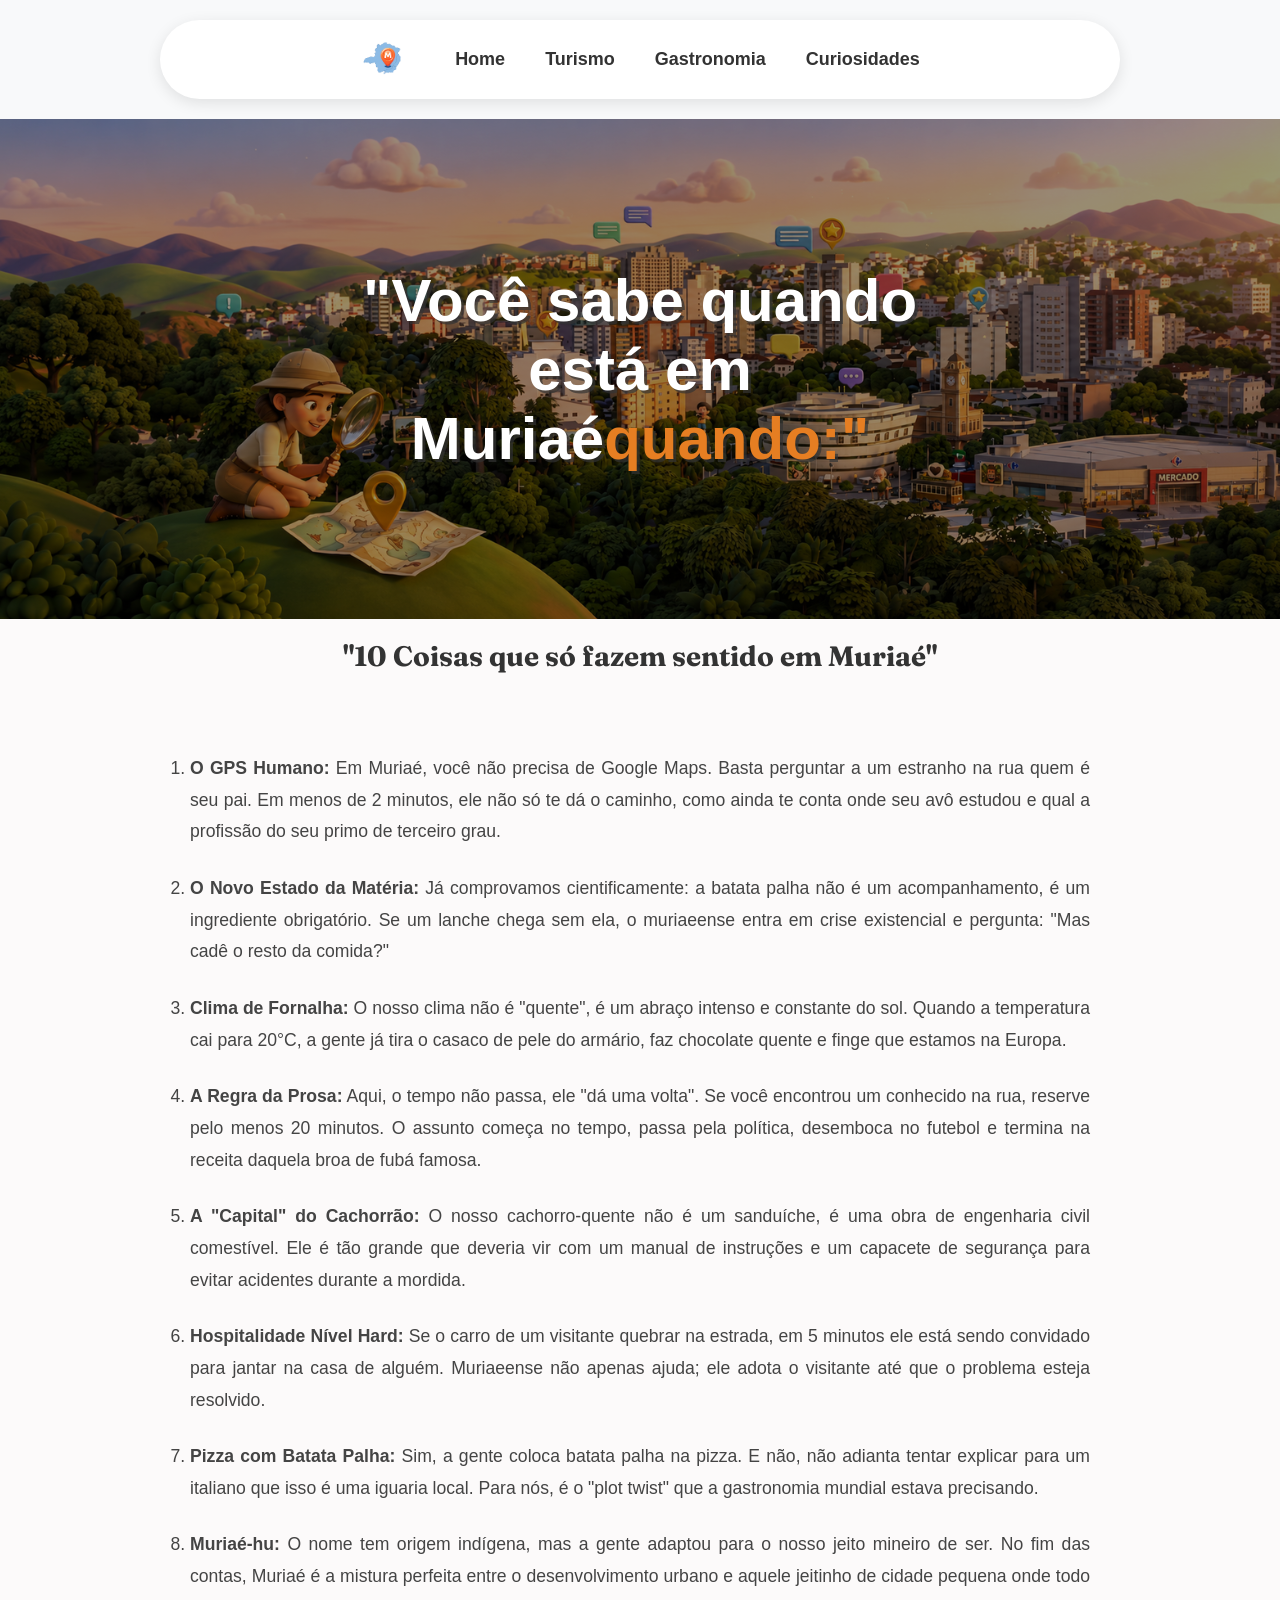
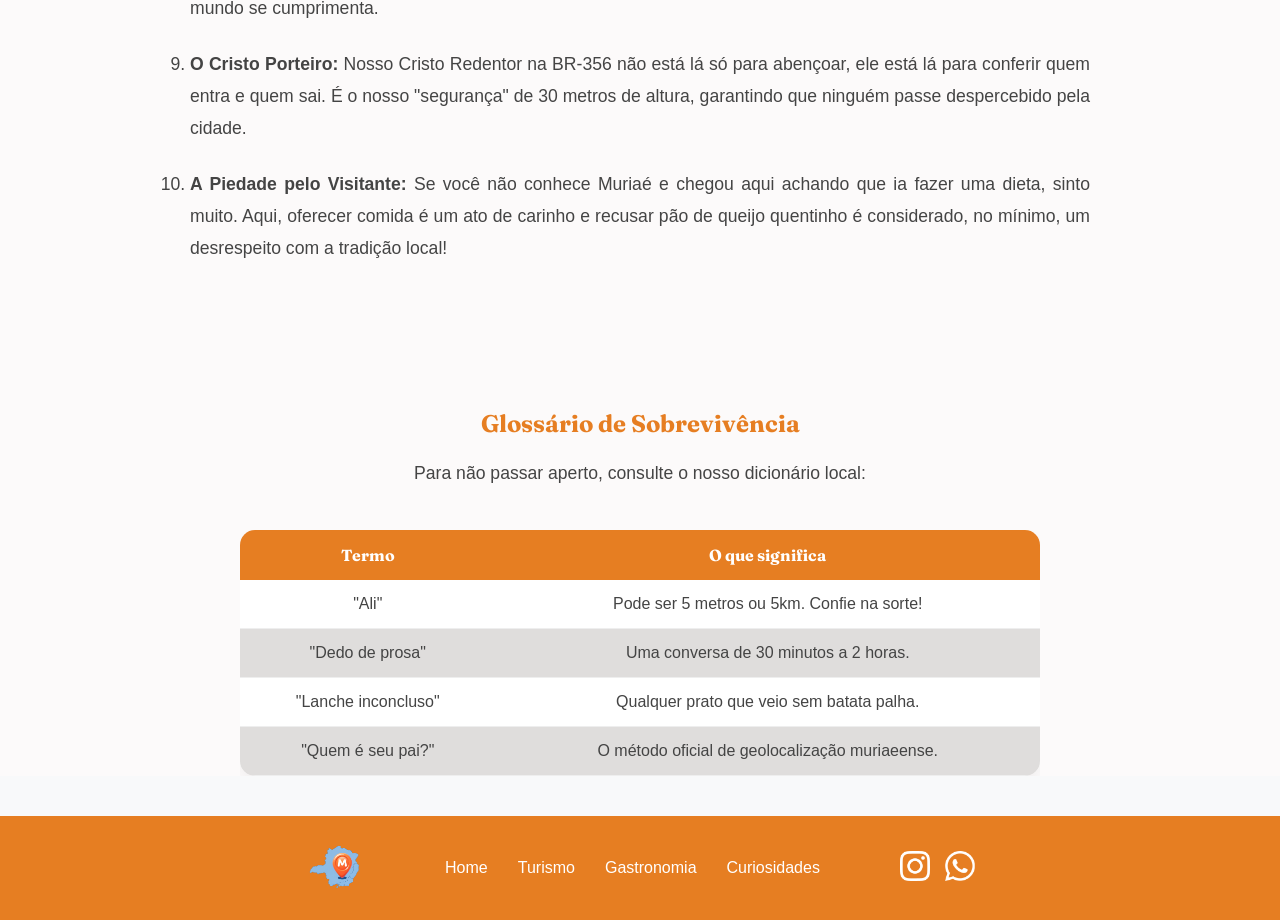
<file: curiosidades.html>
<!DOCTYPE html>
<html lang="pt-br">
<head>
    <meta charset="UTF-8">
    <meta name="viewport" content="width=device-width, initial-scale=1.0">
    <title>Muriaé para iniciantes</title>
    <link rel="icon" type="image/png" href="img/favicon.png">
    <link rel="stylesheet" href="css/style.css">
    <link rel="preconnect" href="https://fonts.googleapis.com">
    <link href="https://fonts.googleapis.com/css2?family=Fraunces:ital,opsz,wght@0,9..144,400;0,9..144,600;1,9..144,500&display=swap" rel="stylesheet">
</head>
<body>

    <header class="navbar-final">
        <div class="logo-final">
            <img src="img/favicon.png" alt="Logo">
        </div>

        <nav>
            <ul>
                <li><a href="index.html">Home</a></li>
                <li><a href="turismo.html">Turismo</a></li>
                <li><a href="gastronomia.html">Gastronomia</a></li>
                <li><a href="curiosidades.html">Curiosidades</a></li>
            </ul>
        </nav>
    </header>

    <main>
        <section class="banner">
            <img src="img/banner-curio.png" alt="Curiosidades">
             <div class="texto-banner">
    <h1>"Você sabe quando está em Muriaé<span>quando:"</span></h1>
    </div>
        </section>
        <section class="slogan">
        <h2 class="frase-destaque">"10 Coisas que só fazem sentido em Muriaé"</h2>
        <ol class="lista">
            <li><strong>O GPS Humano: </strong>Em Muriaé, você não precisa de Google Maps. Basta perguntar a um estranho na rua quem é seu pai. Em menos de 2 minutos, ele não só te dá o caminho, como ainda te conta onde seu avô estudou e qual a profissão do seu primo de terceiro grau.</li>
            <li><strong>O Novo Estado da Matéria: </strong>Já comprovamos cientificamente: a batata palha não é um acompanhamento, é um ingrediente obrigatório. Se um lanche chega sem ela, o muriaeense entra em crise existencial e pergunta: "Mas cadê o resto da comida?"</li>
            <li><strong>Clima de Fornalha:</strong> O nosso clima não é "quente", é um abraço intenso e constante do sol. Quando a temperatura cai para 20°C, a gente já tira o casaco de pele do armário, faz chocolate quente e finge que estamos na Europa.</li>
            <li><strong>A Regra da Prosa:</strong> Aqui, o tempo não passa, ele "dá uma volta". Se você encontrou um conhecido na rua, reserve pelo menos 20 minutos. O assunto começa no tempo, passa pela política, desemboca no futebol e termina na receita daquela broa de fubá famosa.</li>
            <li><strong>A "Capital" do Cachorrão:</strong> O nosso cachorro-quente não é um sanduíche, é uma obra de engenharia civil comestível. Ele é tão grande que deveria vir com um manual de instruções e um capacete de segurança para evitar acidentes durante a mordida.</li>
            <li><strong>Hospitalidade Nível Hard:</strong> Se o carro de um visitante quebrar na estrada, em 5 minutos ele está sendo convidado para jantar na casa de alguém. Muriaeense não apenas ajuda; ele adota o visitante até que o problema esteja resolvido.</li>
            <li><strong>Pizza com Batata Palha:</strong> Sim, a gente coloca batata palha na pizza. E não, não adianta tentar explicar para um italiano que isso é uma iguaria local. Para nós, é o "plot twist" que a gastronomia mundial estava precisando.</li>
            <li><strong>Muriaé-hu:</strong> O nome tem origem indígena, mas a gente adaptou para o nosso jeito mineiro de ser. No fim das contas, Muriaé é a mistura perfeita entre o desenvolvimento urbano e aquele jeitinho de cidade pequena onde todo mundo se cumprimenta.</li>
            <li><strong>O Cristo Porteiro:</strong> Nosso Cristo Redentor na BR-356 não está lá só para abençoar, ele está lá para conferir quem entra e quem sai. É o nosso "segurança" de 30 metros de altura, garantindo que ninguém passe despercebido pela cidade.</li>
            <li><strong>A Piedade pelo Visitante:</strong> Se você não conhece Muriaé e chegou aqui achando que ia fazer uma dieta, sinto muito. Aqui, oferecer comida é um ato de carinho e recusar pão de queijo quentinho é considerado, no mínimo, um desrespeito com a tradição local!</li>
        </ol>
        </section>
        <section class="conteudo-curiosidades">
    <h2 class="titulo-curiosidades">Glossário de Sobrevivência</h2>
    <p>Para não passar aperto, consulte o nosso dicionário local:</p>

    <div class="tabela-container">
        <table>
            <thead>
                <tr>
                    <th>Termo</th>
                    <th>O que significa</th>
                </tr>
            </thead>
            <tbody>
                <tr>
                    <td>"Ali"</td>
                    <td>Pode ser 5 metros ou 5km. Confie na sorte!</td>
                </tr>
                <tr>
                    <td>"Dedo de prosa"</td>
                    <td>Uma conversa de 30 minutos a 2 horas.</td>
                </tr>
                <tr>
                    <td>"Lanche inconcluso"</td>
                    <td>Qualquer prato que veio sem batata palha.</td>
                </tr>
                <tr>
                    <td>"Quem é seu pai?"</td>
                    <td>O método oficial de geolocalização muriaeense.</td>
                </tr>
            </tbody>
        </table>
    </div>
</section>
    </main>
    <footer class="rodape">
        <div class="logo">
            <img src="img/favicon.png" alt="Logo">
        </div>

        <nav class="menu-rodape">
            <a href="index.html">Home</a>
            <a href="turismo.html">Turismo</a>
            <a href="gastronomia.html">Gastronomia</a>
            <a href="curiosidades.html">Curiosidades</a>
        </nav>

        <div class="redes-sociais">
            <a href="#"><img src="img/insta.png" alt="Instagram"></a>
            <a href="#"><img src="img/whats.png" alt="WhatsApp"></a>
        </div>
    </footer>
    
</body>
</html>
</file>
<file: css/style.css>
@import url('https://fonts.googleapis.com/css2?family=Fraunces:ital,opsz,wght@0,9..144,400;0,9..144,600;1,9..144,500&display=swap');

body {
    margin: 0;
    font-family: Arial, sans-serif;
    background-color: #F8F9FA;
}

main{
    background-color: #fcfafa;
}

header {
    display: flex;
    justify-content: space-between; 
    align-items: center;            
    padding: 15px 5%;               
    background-color: #fffffe;
    width: 100%;
}

.logo-container img {
    width: 100px; 
    height: auto;
}

.navbar-final {
    display: flex;
    justify-content: center; 
    align-items: center;
    gap: 50px;              
    margin: 20px auto;      
    max-width: 900px;       
    padding: 15px 30px;
    background-color: #ffffff;
    border-radius: 50px;    
    box-shadow: 0 4px 15px rgba(0,0,0,0.1); 
    position: relative;
    z-index: 1000;          
}

.navbar-final ul {
    list-style: none;
    display: flex;
    gap: 40px;
    margin: 0;
    padding: 0;
}

.navbar-final li {
    font-size: 18px;
}

.navbar-final a {
    text-decoration: none;
    color: #333;
    font-weight: bold;
    transition: 0.3s;
}

.navbar-final a:hover {
    color: #e67e22;
}

.logo-final img {
    width: 45px;
    height: auto;
}

nav li {
    font-size: 18px;
}

nav a {
    text-decoration: none;
    color: #333;
    font-weight: bold;
}

nav a:hover {
    color: #e67e22;
}

.banner {
    position: relative;
    height: 500px;
    overflow: hidden;
}

.banner img {
    width: 100%;
    height: 100%;
    object-fit: cover;
}

.texto-banner {
    position: absolute;
    top: 50%;
    left: 50%;
    transform: translate(-50%, -50%);
    text-align: center;
    color: white;
}

.texto-banner h1 {
    font-size: 60px;
    font-family: 'Trebuchet MS', 'Lucida Sans Unicode', 'Lucida Grande', 'Lucida Sans', Arial, sans-serif;
    color: #fff; 
    text-shadow: 3px 3px #333333af;   
}

h1 span {
    color: #e67e22;
}

.texto-banner h2 {
    font-size: 36px;
    font-family: 'Fraunces', serif;
        
}

.texto-banner h3 {
    font-size: 30px;
    font-family: 'Trebuchet MS', 'Lucida Sans Unicode', 'Lucida Grande', 'Lucida Sans', Arial, sans-serif;
    color: rgb(255, 255, 255);
    
    background-color: #e67e22;
    border-radius: 20px;
}

.slogan {
    text-align: center;
    padding: 20px 20px;
}


.slogan h2 {
    font-size: 28px;
    color: #333;
    max-width: 900px;
    margin: auto;
    font-family: 'Fraunces', serif;
    text-align: inherit;
}

.estilo-botao {
    background-color: #e67e22; 
    color: white;              
    padding: 10px 20px;        
    border-radius: 20px;       
    display: inline-block;     
    margin: 20px 0;            
    text-align: center;
    cursor: default;          
    box-shadow: 0 4px 8px rgba(0,0,0,0.1); 
    text-decoration: none;
}

.slogan p, .etapa-conteudo p {
    text-align: center;
}

.item-gastronomia, .item-turismo {
    display: flex;
    align-items: center;
    gap: 40px;
    padding: 60px 40px;
    width: 100%;       
    max-width: 900px;  
    margin: 0 auto;
}    

.foto-lado, .texto-lado {
    flex: 1;
    min-width: 300px;  
}

section p, .etapa-conteudo p {
    font-size: 1.1rem;
    line-height: 1.8;
    color: #444;
    max-width: 800px; 
    margin: 15px auto; 
    text-align: center;
}

.slogan h2 {
    color: #333;
    text-align: center;
    margin-bottom: 20px;
}

.galeria {
    display: grid;
    
    grid-template-columns: repeat(4, 1fr); 
    gap: 30px;
    padding: 30px;
    max-width: 1200px; 
    margin: 0 auto;
}

.galeria img {
    width: 100%;
    height: 350px;
    object-fit: cover; 
    border-radius: 15px;
    box-shadow: 0 10px 20px rgba(0,0,0,0.15);
    transition: transform 0.3s ease;
}

.galeria img:hover {
    transform: scale(1.03);
    cursor: pointer;
}

.destaques {
    display: grid;
    grid-template-columns: repeat(3, 1fr);
    gap: 30px;
    max-width: 95%;
    margin: 50px auto;
}

.card-link {
    display: block; 
    width: 100%;
    border-radius: 20px;
    overflow: hidden;
    transition: transform 0.3s ease, box-shadow 0.3s ease;
}

.card-link img {
    width: 100%;
    height: 350px; 
    object-fit: cover;
    border-radius: 15px;
    display: block; 
}

.card-link:hover {
    transform: translateY(-10px); 
    box-shadow: 0 15px 30px rgba(0, 0, 0, 0.2); 
    cursor: pointer;
}

.card-link:hover img {
    transform: scale(1.05); 
    transition: transform 0.3s ease;
}

.card-link a {
    text-decoration: none;
    color: #333;
    font-weight: bold;
    display: block;
    padding: 10px 0;
}

.card-link a p{
    text-align: center;
}

.contato-container {
    padding: 50px 20px;
    background-color: #fff; 
}

.contato-wrapper {
    display: flex; 
    gap: 40px; 
    max-width: 1000px;
    margin: 0 auto;
    align-items: center; 
}

.foto-lado, .form-lado {
    flex: 1;
}

.foto-lado img {
    width: 100%;
    height: auto;
    border-radius: 30px;
    box-shadow: 0 10px 20px rgba(0,0,0,0.15);
    transition: transform 0.4s ease, box-shadow 0.4s ease;
}

.foto-lado_2 img {
    width: 100%;
    height: auto;
    border-radius: 30px;
    box-shadow: 0 10px 20px rgba(0,0,0,0.15);
    transition: transform 0.4s ease, box-shadow 0.4s ease;
    cursor: pointer;
}

.foto-lado_2 img:hover {
    transform: scale(1.03); 
    box-shadow: 0 20px 30px rgba(0,0,0,0.25); 
}

.foto-lado_2, .form-lado {
    flex: 1;
}

.foto-lado img:hover {
    transform: scale(1.03);
    box-shadow: 0 20px 30px rgba(0,0,0,0.25); 
    transform: scale(1.03);
    cursor: pointer;
}


.form-lado h2 { 
    margin-bottom: 20px; color: #e67e22;
}


.form-lado input, .form-lado textarea, .formulario {
    width: 100%;
    padding: 15px;
    margin-bottom: 15px;
    border: 2px solid #eee;
    border-radius: 15px; 
    font-size: 16px;
}

.form-lado .formulario >.checkbox{
    width: auto !important;
    height: auto !important;
    padding: auto !important;
}

.form-lado .formulario{
    font-family: 'Arial', sans-serif;
    color: #333;
}

.form-lado button {
    background-color: #e67e22;
    color: #fff;
    padding: 15px 30px;
    border: none;
    border-radius: 50px;
    font-weight: bold;
    cursor: pointer;
    transition: 0.3s;
}

.form-lado button:hover {
    background-color: #ff6207;
    transform: scale(1.05);
}

.contato-container {
    padding: 50px 20px;
    margin-top: 60px; 
    border-top: 1px solid #eee; 
}

.contato-wrapper {
    display: flex;
    gap: 80px; 
    max-width: 1100px; 
    margin: 0 auto;
    align-items: center;
}

.intro-sobre{
    font-size: 1.25rem;
    font-weight: 600;
    line-height: 1.6;
    margin: 0 0 2rem;
}

.sobre .trilha-sobre{
    position: relative;
    margin-bottom: 1.5rem;
    color: #333;
}
.sobre .trilha-sobre::before{
    content: "";
    position: absolute;
    left: 17px;
    top: 18px;
    bottom: 18px;
    border-left: 2px dashed rgba(230, 126, 34, 0.3);
    z-index: 0;
}

.sobre .etapa{
    display: flex;
    align-items: flex-start;
    gap: 16px;
    position: relative;
    z-index: 1;
    margin-bottom: 2.2rem;
}
.sobre .etapa:last-child{
    margin-bottom: 0;
}

.sobre .etapa-icone{
    flex: 0 0 36px;
    width: 36px;
    height: 36px;
    border-radius: 50%;
    background: #fff;
    border: 2px solid #e67e22;
    display: flex;
    align-items: center;
    justify-content: center;
    position: relative;
    z-index: 2;
}
.sobre .etapa-icone img{
    width: 22px;
    height: 22px;
    stroke: #e67e22;
    fill: none;
    stroke-width: 1.8;
}

.sobre .etapa-conteudo{
    flex: 1;
}
.sobre .etapa-conteudo p{
    font-size: 1.05rem;
    line-height: 1.8;
    margin: 0;
    padding-left: 0;
}

.sobre .etapa-titulo{
    display: block;
    font-size: 0.78rem;
    font-weight: bold;
    letter-spacing: 0.1em;
    text-transform: uppercase;
    color: #e67e22;
    margin-bottom: 0.5rem;
}

.sobre .frase-destaque{
    margin: 3rem 0;
    padding: 0 45px;
    text-align: center;
    font-family: 'Fraunces', serif;
    font-style: italic;
    font-size: 1.7rem;
    line-height: 1.45;
    position: relative;

}

.sobre .frase-destaque2{
    margin: 3rem 0;
    padding: 0 45px;
    text-align: center;
    font-family: 'Fraunces', serif;
    font-style: italic;
    font-size: 1.7rem;
    line-height: 1.45;
    position: relative;
}

.sobre .frase-destaque::before{
    content: "\201C";
    display: block;
    font-family: 'Fraunces', serif;
    font-style: normal;
    font-size: 4rem;
    color: rgba(230, 126, 34, 0.3);
    line-height: 1;
    margin-bottom: -1rem;
}
.sobre .frase-destaque span{
    color: #e67e22;
}

.sobre{
    max-width: 900px;
    margin: 0 auto;
    padding: 60px 24px;
}

.sobre h2{
    padding-left: 0;
}

.sobre p{
    padding-left: 0;
    color: #333
}

.sobre, .item-gastronomia, .item-turismo {
    max-width: 900px;
    margin: 0 auto;
    padding: 60px 24px;
}

.foto-lado, .texto-lado {
    flex: 1;
}

.foto-lado img {
    width: 50%;
    border-radius: 25px;
    box-shadow: 0 10px 20px rgba(0,0,0,0.1);
}

.item-gastronomia, .item-turismo {
    display: flex;
    align-items: center;
    gap: 40px;
}   

.foto-lado img {
    width: 100%; 
    border-radius: 25px;
    box-shadow: 0 10px 20px rgba(0,0,0,0.1);
}

.item-gastronomia.invertido, .item-turismo.invertido {
    flex-direction: row-reverse;
}

.texto-lado h2 {
    color: #e67e22;
    margin-bottom: 15px;
    text-align: center;
}

.lista {
    max-width: 900px;
    margin: 0 auto;
    padding: 60px 24px;
}


ol {
    max-width: 800px;        
    margin: 0 auto 40px;     
    padding-left: 20px;      
}

ol li {
    font-size: 1.1rem;     
    line-height: 1.8;        
    color: #444;             
    margin-bottom: 25px;
    text-align: justify;     
}


.tabela-container {
    overflow-x: auto;
    max-width: 800px;
    margin: 40px auto;
}

table {
    width: 100%;
    border-collapse: collapse;
    background: #fff;
    border-radius: 15px;
    overflow: hidden; 
    box-shadow: 0 5px 15px rgba(0,0,0,0.05);
}

th {
    background-color: #e67e22;
    color: white;
    padding: 15px;
    font-family: 'Fraunces', serif;
}

td {
    padding: 15px;
    border-bottom: 1px solid #eee;
    text-align: center;
    color: #444;
}


tbody tr:nth-child(even) {
    background-color: #dfdddc;
}

.titulo-curiosidades {
    text-align: center;
    margin: 40px auto 20px;
    font-family: 'Fraunces', serif;
    color: #e67e22;
}

.rodape {
    display: flex;
    justify-content: space-between;
    align-items: center;
    padding: 20px 50px;
    background-color: #222;
}

.logo img {
    height: 60px;
}

.rodape{
    background:#1f1f1f;
    padding:20px 40px;
    display:flex;
    justify-content:space-between;
    align-items:center;
}

.logo img{
    width:60px;
    height:auto;
}

.menu-rodape{
    display:flex;
    gap:30px;
}

.menu-rodape a{
    color:#fff;
    text-decoration:none;
    font-size:16px;
    font-weight:500;
}

.menu-rodape a:hover{
    color:#5a5035;
}

.redes-sociais{
    display:flex;
    gap:15px;
}

.redes-sociais img{
    width:30px;
    height:30px;
}

.rodape{
    background:#e67e22;
    padding:20px 40px;
    display:flex;
    justify-content:center;
    align-items:center;
    gap:80px;
}
</file>
